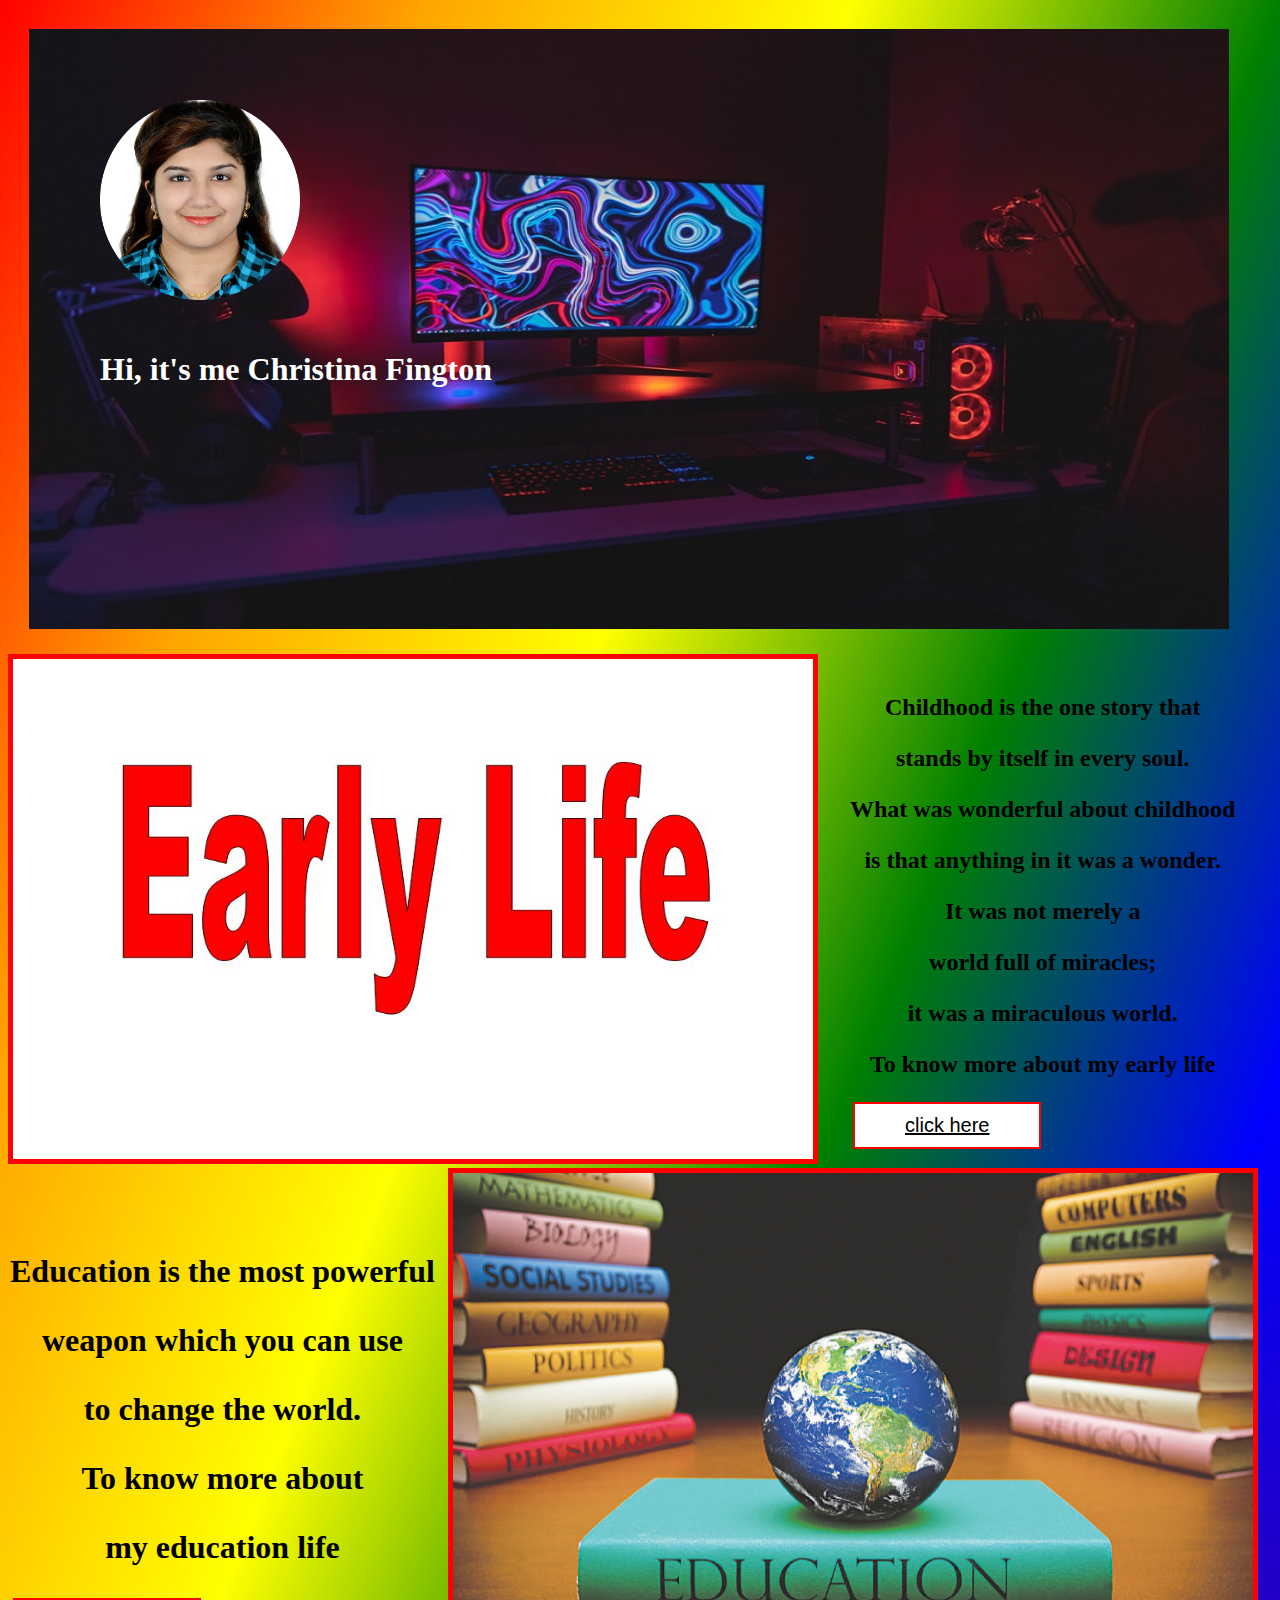
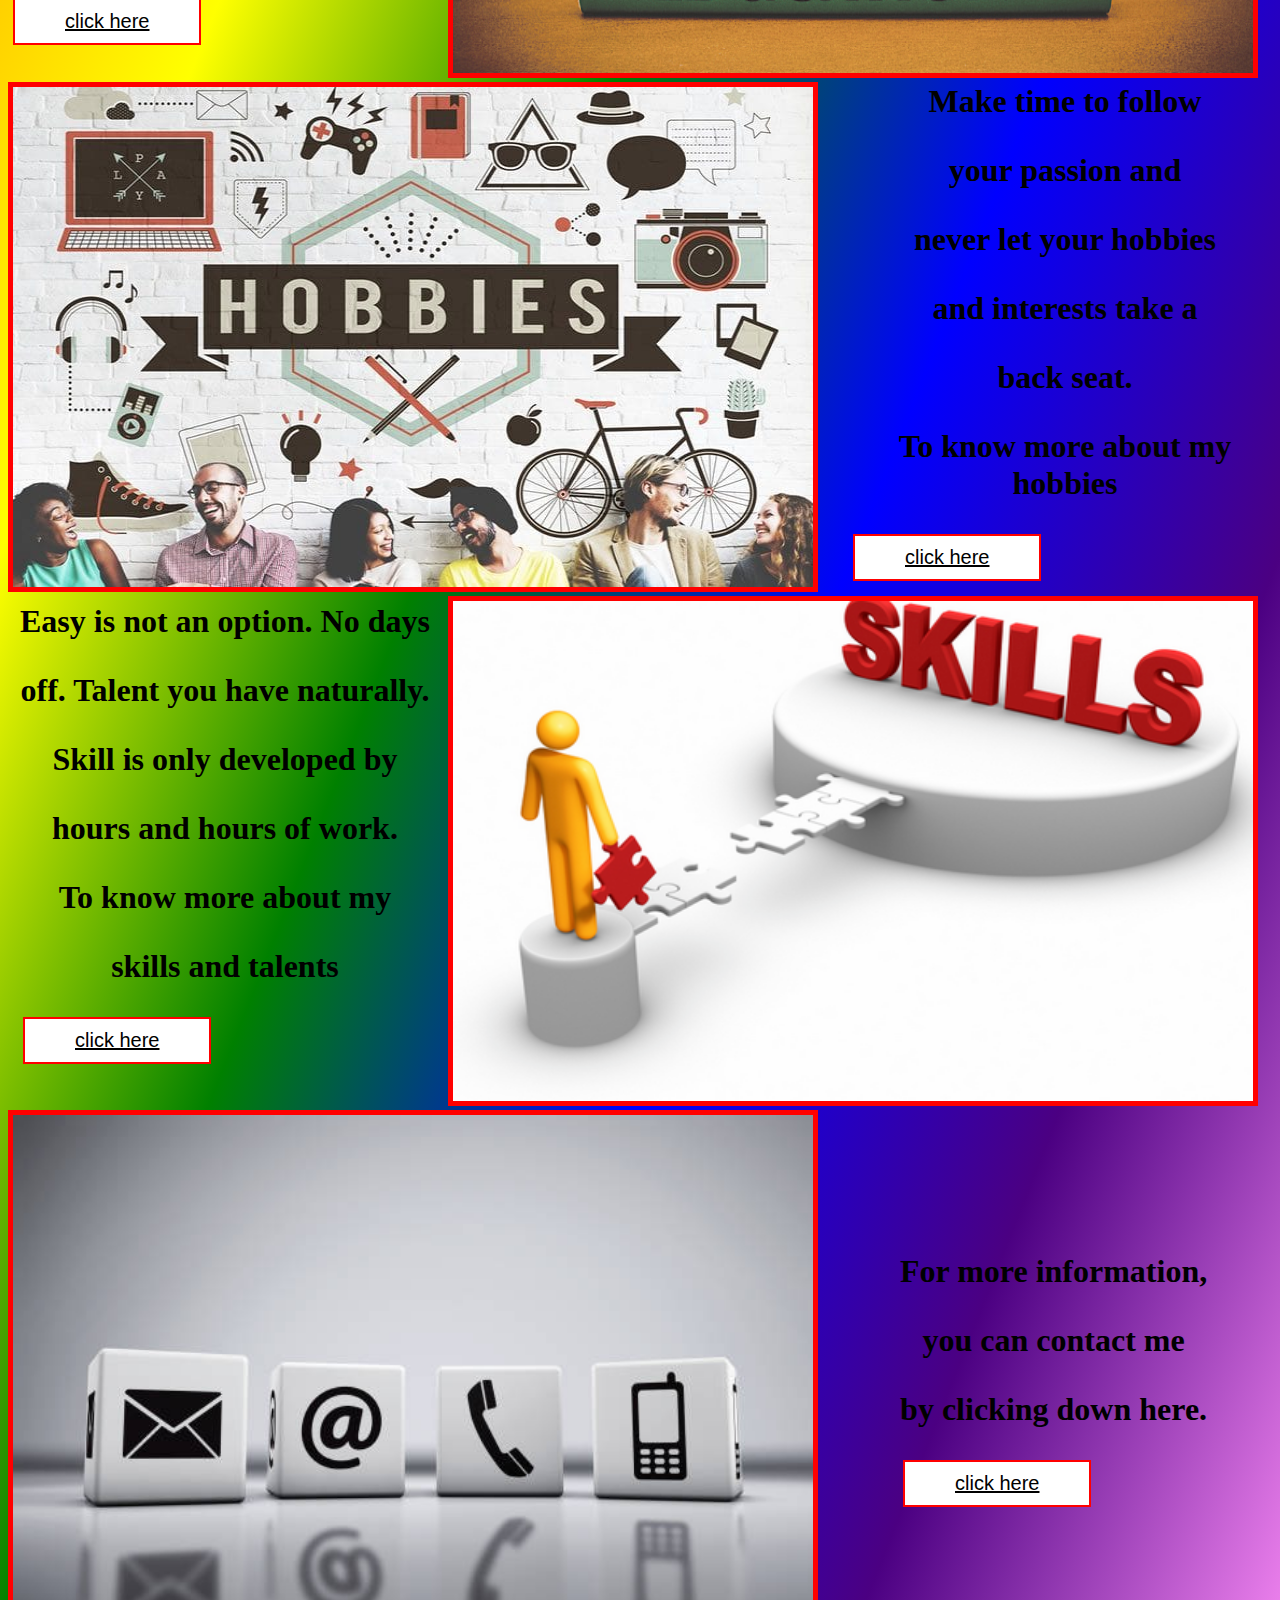
<file: index.html>
<!DOCTYPE html>
<html>
  <head>
    <meta charset="utf-8">
      <meta name="viewport"
    content="width=device-width,
    initial-scale=1">
    <title>CHRISTINA'S PERSONAL WEBSITE</title>
    <link rel="stylesheet" href="css/styles.css">
    <link rel="icon" href="favicon.ico?v=2">
<style>
  .background
  {
    position:relative;


    width:1200px;
    height:600px;

  }
  .profile
  {
    position: absolute;
    top: 100px;
    left: 100px;
  }
</style>
  </head>
  <body>

    <table cellspacing="20">
      <div style="position:relative; left:0; top:0;">
      <tr>
        <td>
          <img src="images/background.jpg" class="background"/>
          <h1 class="first-txt">
              Hi, it's me Christina Fington
          </h1>

          <h1 class="second-txt">
              I am Web Designer and Martial Artist.
          </h1>
          <img src="images/profile.png" class="profile" alt="Christina Profile Picture"
              width="200"
              height="200"/></td>
      </tr>
      </div>
      </table>



    <a href="My Early Life.html"><img class="Early_Life" src="images/slide_1.jpg" alt="Early Life"
      width="800"
      height="500">
      </a>
      <h2 class="early-life-txt">
        <p><strong>Childhood is the one story that</strong></p>
             <p><strong>stands by itself in every soul.</strong></p>
        <p><strong>What was wonderful about childhood</strong></p>
           <p><strong>is that anything in it was a wonder.</strong></p>
        <p><strong>It was not merely a</strong></p>
            <p><strong> world full of miracles;</strong></p>
          <p><strong> it was a miraculous world.</strong></p>
          <p><strong>To know more about my early life</strong></p>
        <a href="My Early Life.html"><button class="btn click">click here</button></a>
      </h2>


  <a href="My Education Life.html"><img class="Education_Life" src="images/Education-–-The-Foundation-Of-A-Good-Life.jpg" alt="Education Life"
        width="800"
        height="500"></a>
        <h1 class="education-life-txt">
          <p><strong>Education is the most powerful</strong></p>
               <p><strong>weapon which you can use</strong></p>
          <p><strong>to change the world.</strong></p>
            <p><strong>To know more about </strong></p>
            <p><strong>  my education life</strong></p>
          <a href="My Education Life.html"><button class="btn click">click here</button></a>
        </h1>

  <a href="My Hobbies.html"><img class="Hobbies" src="images/Hobbies-743x500.jpg" alt="Hobbies"
              width="800"
              height="500"></a>
              <h1 class="hobbies-txt">
                <p><strong>Make time to follow</strong></p>
                     <p><strong>your passion and</strong></p>
                <p><strong>never let your hobbies</strong></p>
                <p><strong>and interests take a</strong></p>
                <p><strong>back seat.</strong></p>
                  <p><strong>To know more about my hobbies</strong></p>
                <a href="My Hobbies.html"><button class="btn click">click here</button></a>
              </h1>

  <a href="Skills.html"><img class="Skills" src="images/skill-development-500x500.png" alt="Sills"
        width="800"
        height="500"></a>

        <h1 class="skills-txt">
          <p><strong>Easy is not an option. No days</strong></p>

          <p><strong> off. Talent you have naturally.</strong></p>
          <p><strong>Skill is only developed by</strong></p>
          <p><strong>hours and hours of work.</strong></p>
            <p><strong>To know more about my</strong></p>
              <p><strong> skills and talents</strong></p>
          <a href="Skills.html"><button class="btn click">click here</button></a>
        </h1>
  <a href="Contact Me.html"><img class="Contact_Me" src="images/istockphoto-879441788-612x612.jpg" alt="Contact Me"
        width="800"
        height="500"></a>
        <h1 class="contact-txt">
          <p><strong>For more information,</strong></p>
               <p><strong>you can contact me</strong></p>
          <p><strong>by clicking down here.</strong></p>
          <a href="Contact Me.html"><button class="btn click">click here</button></a>
        </h1>
  </body>
</html>
</file>
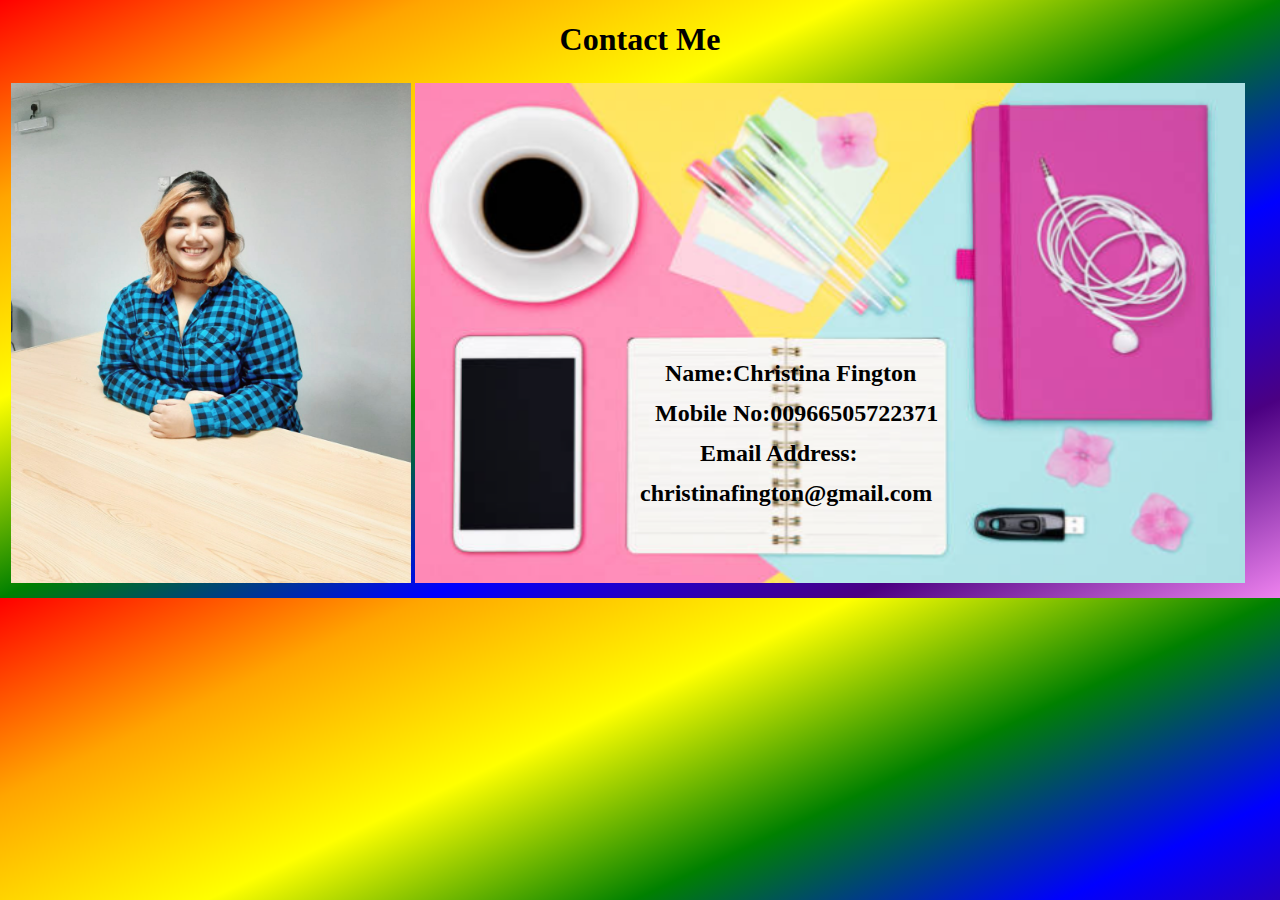
<file: Contact Me.html>
<!DOCTYPE html>
<html lang="en" dir="ltr">
  <head>
    <meta charset="utf-8">
    <title>Contact Me</title>
      <link rel="stylesheet" href="css/styles.css">
      <link rel="icon" href="favicon.ico?v=2">
  </head>
  <body>
    <h1>Contact Me</h1>
    <table>
      <div style="position:relative; left:0; top:0;">
      <tr>
        <td>
          <img src="images/PHOTO-2019-10-31-20-32-38 (1).jpg" class="my_table_pic"
          width="400px" height="500px"/>

          <img src="images/Screenshot (105).png" class="telephone_table" alt="Christina Profile Picture"
              width="830px" height="500px"/>
              <h2 class="txt_1">
                  Name:Christina Fington
              </h2>

              <h2 class="txt_2">
                  Mobile No:00966505722371
              </h2>

              <h2 class="txt_3">
                Email Address:
              </h2>
              <h2 class="txt_4">
                christinafington@gmail.com
              </h2>
            </td>
      </tr>
      </div>
      </table>

  </body>
</html>
</file>
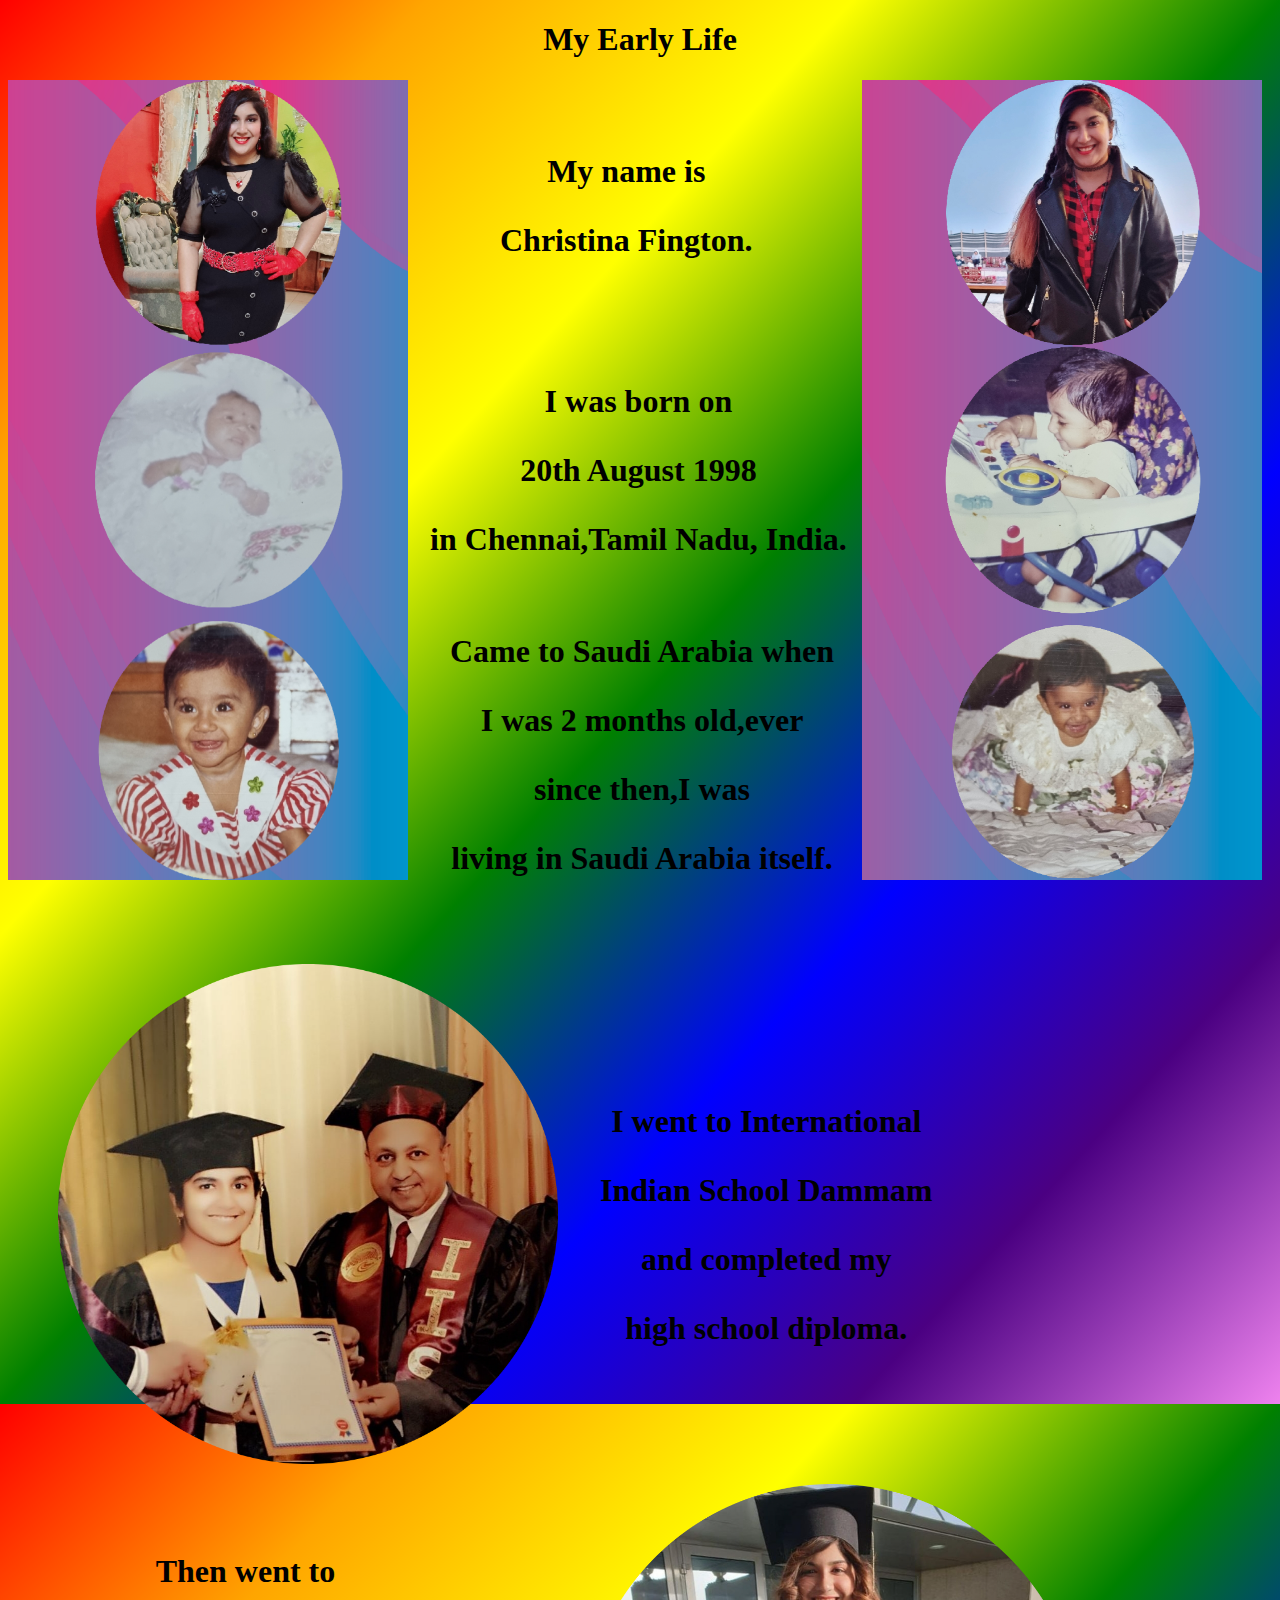
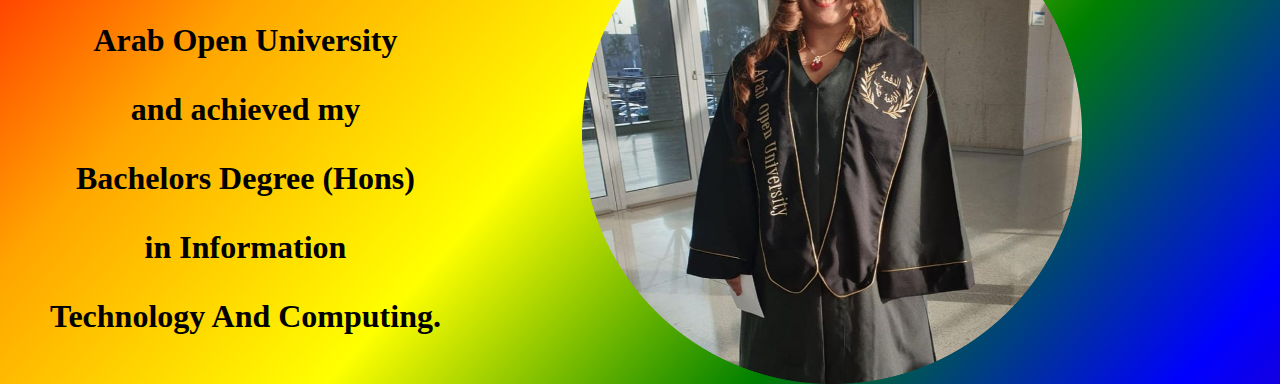
<file: My Early Life.html>
<!DOCTYPE html>
<html lang="en" dir="ltr">
  <head>
    <meta charset="utf-8">
    <title>My Early Life</title>
      <link rel="stylesheet" href="css/styles.css">
      <link rel="icon" href="favicon.ico?v=2">
  </head>
  <body>

    <h1 class="main_title" >My Early Life</h1>

    <td>
<h1 class="early-life1-txt">
      <p>My name is</p>
      <p> Christina Fington.</p>
    </h1>
    <img src="images/PIC 1.png" alt="Christina first Picture"
    width="400"
    height="800"
    />
    </td>

    <td>

    <h1 class="early-life2-txt">
      <p> I was born on</p>
         <p>20th August 1998 </p>
      <p> in Chennai,Tamil Nadu, India. </p>

    </h1>
<img src="images/PIC 2.png" class="pic2" alt="Christina second Picture"
width="400"
height="800"/>
     </td>

     <td>

    <h1 class="early-life3-txt">
     <p>Came to Saudi Arabia when</p>
        <p> I was 2 months old,ever</p>
       <p>  since then,I was </p>
         <p> living in Saudi Arabia itself. </p>

    </h1>

      </td>

      <td>
    <h1 class="early-life4-txt">
     <p>I went to International</p>
      <p>  Indian School Dammam</p>
    <p> and completed my </p>
    <p>  high school diploma.</p>
    </h1>
    <img src="images/Screenshot_20220419-134036_Instagram-modified.png" class="pic3" alt="Christina school Picture"
        width="500"
        height="500"/>
      </td>

    <td>
    <h1 class="early-life5-txt">
      <p>Then went to </p>
      <p>  Arab Open University</p>
      <p>and achieved my</p>
        <p> Bachelors Degree (Hons)</p>
      <p>in Information</p>
        <p>Technology And Computing.</p>
    </h1>
    <img src="images/Screenshot_20220419-134004_Instagram-modified.png" class="pic4" alt="Christina graduation Picture"
        width="500"
        height="500"/>
    </td>
  </p>

  </body>
</html>
</file>
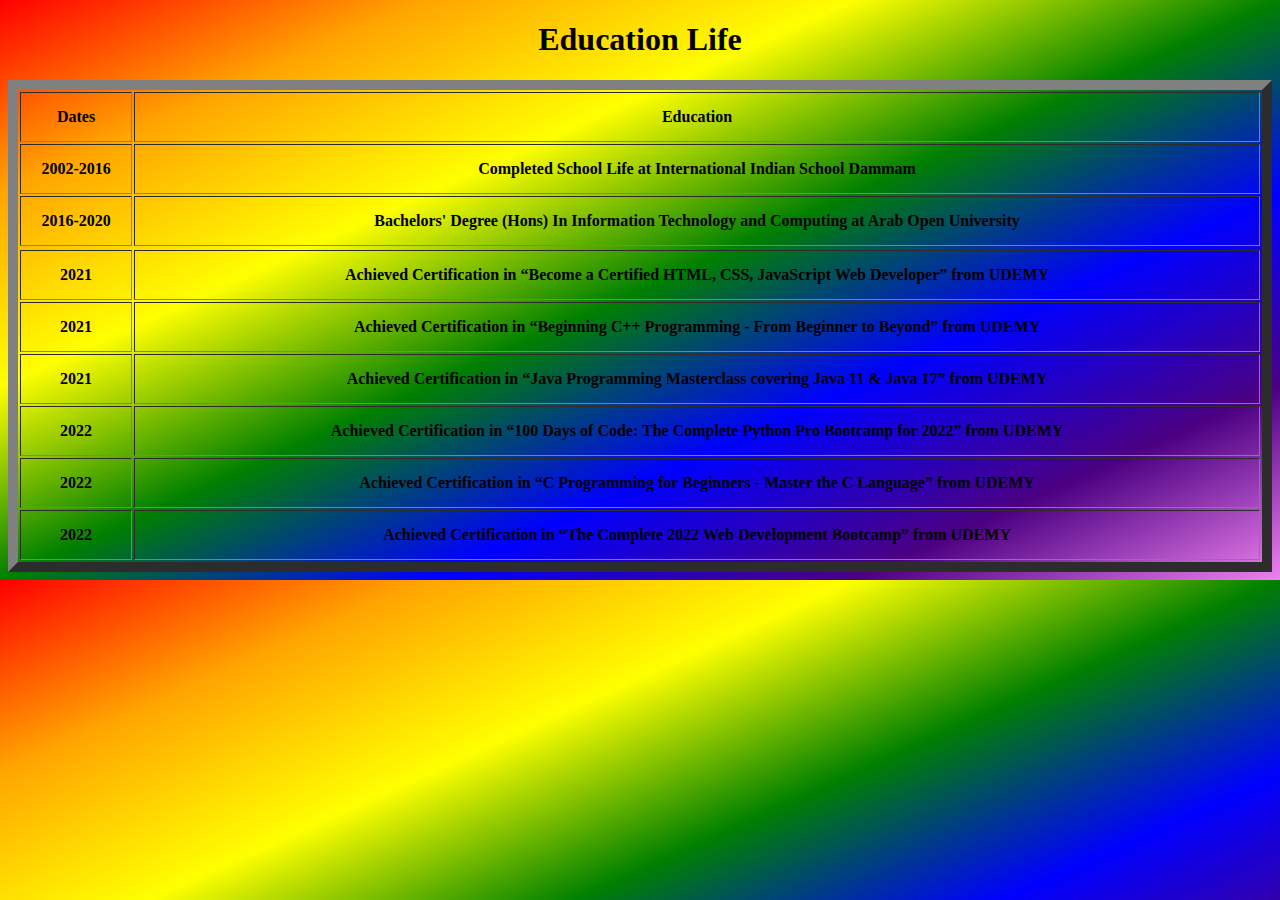
<file: My Education Life.html>
<!DOCTYPE html>
<html lang="en" dir="ltr">
  <head>
    <meta charset="utf-8">
    <title>My Education Life</title>
      <link rel="stylesheet" href="css/styles.css">
      <link rel="icon" href="favicon.ico?v=2">
  </head>
  <body>
    <h1>Education Life</h1>
    <table style="width:100%" border="10">
      <thead>
        <tr style="height:50px">
          <th>Dates</th>
          <th>Education</th>
        </tr>
      </thead>
      <tr style="height:50px">
        <td>2002-2016</td>
        <td>Completed School Life at International Indian School Dammam</td>
      </tr>
      <tr style="height:50px">
        <td>2016-2020</td>
        <td>Bachelors' Degree (Hons) In Information Technology and Computing at Arab Open University</td>
      </tr>
      <tr>
        <tr style="height:50px">
          <td>2021</td>
          <td>Achieved Certification in “Become a Certified HTML, CSS, JavaScript Web Developer” from UDEMY </td>
        </tr>
        <tr style="height:50px">
          <td>2021</td>
          <td>Achieved Certification in “Beginning C++ Programming - From Beginner to Beyond” from UDEMY</td>
        </tr>
        <tr style="height:50px">
          <td>2021</td>
          <td>Achieved Certification in “Java Programming Masterclass covering Java 11 & Java 17” from UDEMY</td>
        </tr>
        <tr style="height:50px">
          <td>2022</td>
          <td>Achieved Certification in “100 Days of Code: The Complete Python Pro Bootcamp for 2022” from UDEMY</td>
        </tr>
        <tr style="height:50px">
          <td>2022</td>
          <td>Achieved Certification in “C Programming for Beginners - Master the C Language” from UDEMY</td>
        </tr>
        <tr style="height:50px">
          <td>2022</td>
          <td>Achieved Certification in “The Complete 2022 Web Development Bootcamp” from UDEMY</td>
        </tr>
    </table>

  </body>
</html>
</file>
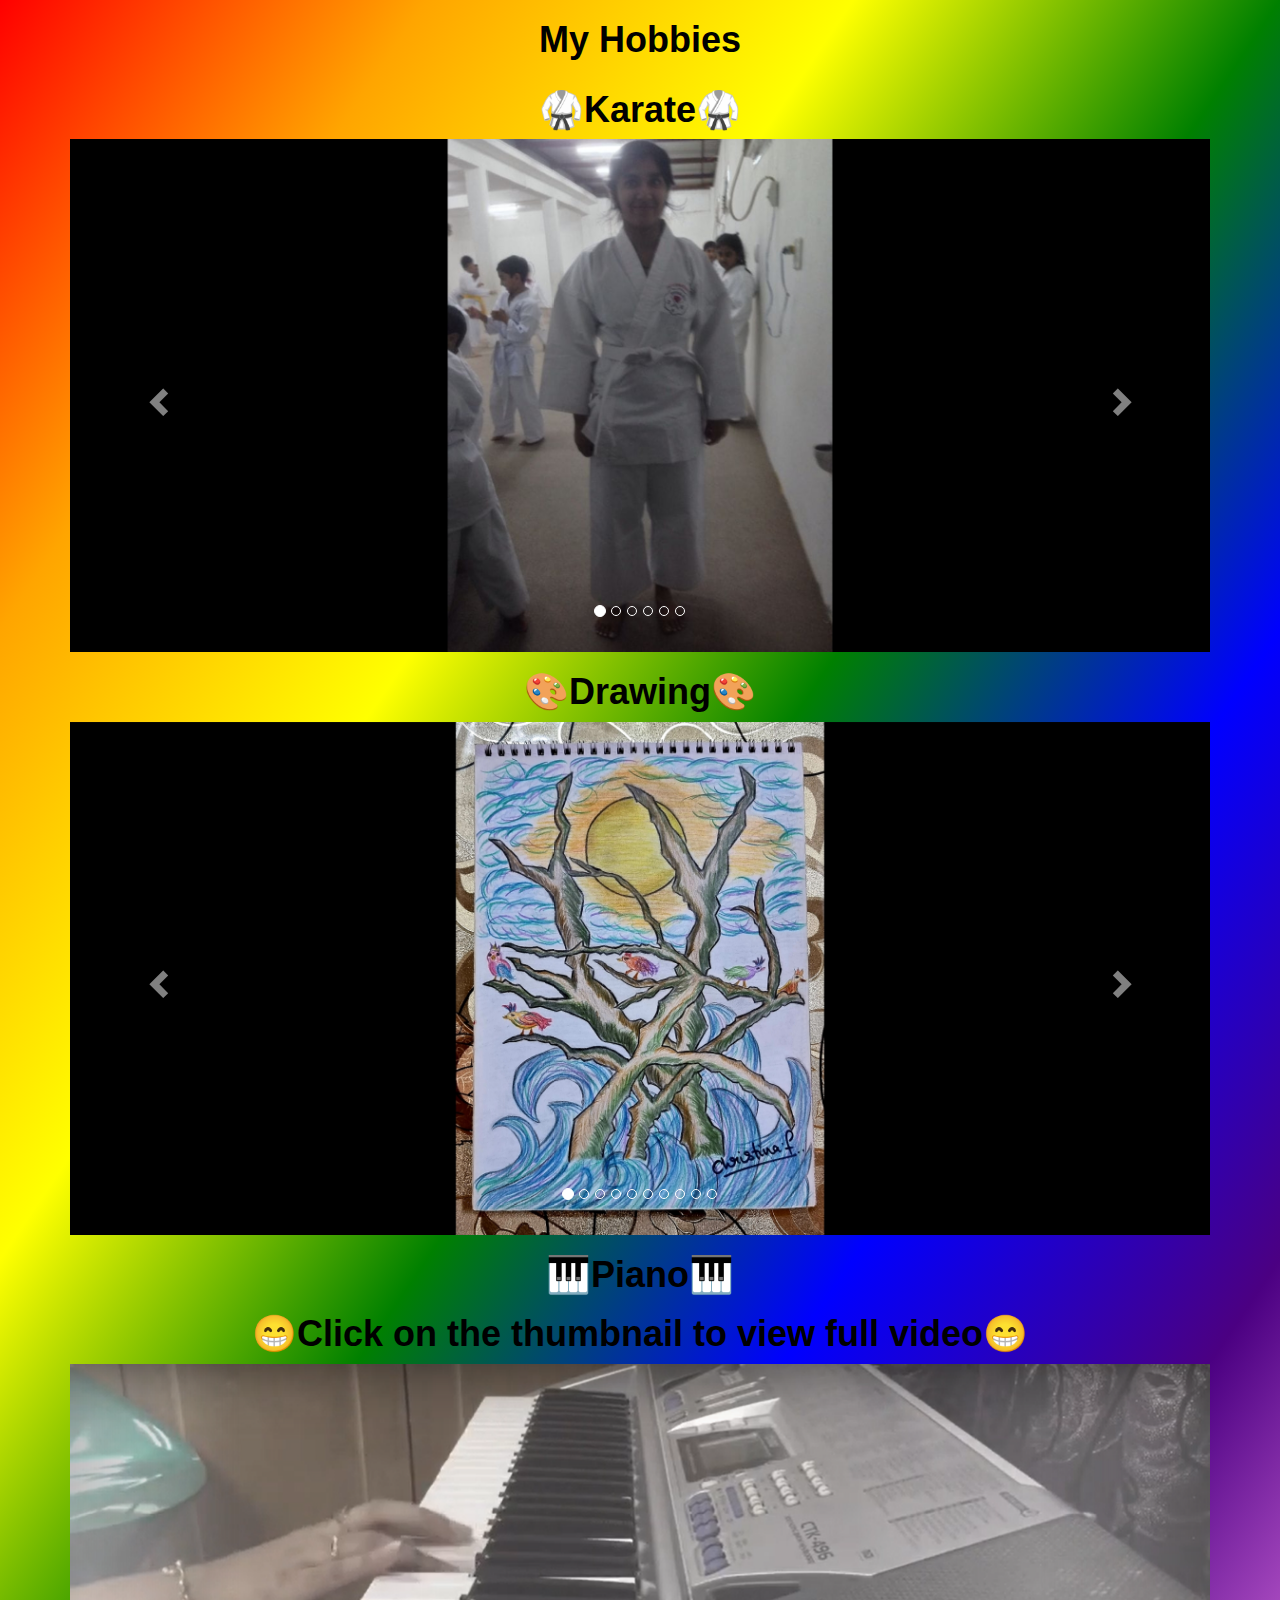
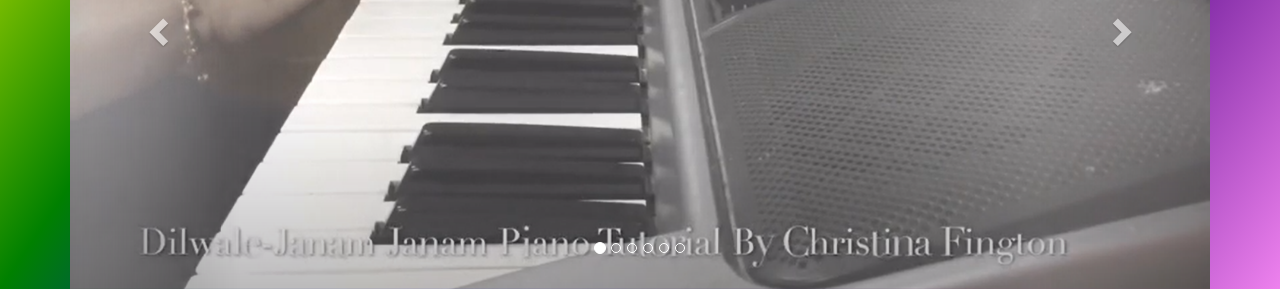
<file: My Hobbies.html>
<!DOCTYPE html>
<html lang="en" dir="ltr">
  <head>
    <meta charset="utf-8">
    <title>My Hobbies</title>
    <meta charset="utf-8">
  <meta name="viewport" content="width=device-width, initial-scale=1">
  <link rel="stylesheet" href="https://maxcdn.bootstrapcdn.com/bootstrap/3.4.1/css/bootstrap.min.css">
  <script src="https://ajax.googleapis.com/ajax/libs/jquery/3.6.0/jquery.min.js"></script>
  <script src="https://maxcdn.bootstrapcdn.com/bootstrap/3.4.1/js/bootstrap.min.js"></script>
    <link rel="stylesheet" href="css/styles.css">
    <link rel="icon" href="favicon.ico?v=2">
  </head>
  <body>

    <h1>My Hobbies</h1>

    <div class="container">
  <h1>🥋Karate🥋</h1>
  <div id="myCarousel1" class="carousel slide" data-ride="carousel">
    <!-- Indicators -->
    <ol class="carousel-indicators">
      <li data-target="#myCarousel" data-slide-to="0" class="active"></li>
      <li data-target="#myCarousel" data-slide-to="1"></li>
      <li data-target="#myCarousel" data-slide-to="2"></li>
      <li data-target="#myCarousel" data-slide-to="3"></li>
      <li data-target="#myCarousel" data-slide-to="4"></li>
      <li data-target="#myCarousel" data-slide-to="5"></li>
    </ol>

    <!-- Wrapper for slides -->
    <div class="carousel-inner">
      <div class="item active">
        <img src="images/Screenshot_20220422-092316_Gallery.jpg" alt="Christina karate pic 1"
        style="width:500 height:200;">
      </div>

      <div class="item">
        <img src="images/Screenshot_20220422-092322_Gallery.jpg"  alt="Christina karate pic 2"
        style="width:500 height:200;">
      </div>

      <div class="item">
        <img src="images/Screenshot_20220422-092326_Gallery.jpg" alt="Christina karate pic 3"
        style="width:500 height:200;">
      </div>

      <div class="item">
      <img src="images/Screenshot_20220422-092333_Gallery.jpg" alt="Christina karate pic 4"
      style="width:500 height:200;">
      </div>

      <div class="item">
        <img src="images/Screenshot_20220422-092338_Gallery.jpg" alt="Christina karate pic 5"
        style="width:500 height:200;">
      </div>

      <div class="item">
        <img src="images/Screenshot_20220422-092343_Gallery.jpg" alt="Christina karate pic 6"
        style="width:500 height:200;">
      </div>
    </div>

    <!-- Left and right controls -->
    <a class="left carousel-control" href="#myCarousel1" data-slide="prev">
      <span class="glyphicon glyphicon-chevron-left"></span>
      <span class="sr-only">Previous</span>
    </a>
    <a class="right carousel-control" href="#myCarousel1" data-slide="next">
      <span class="glyphicon glyphicon-chevron-right"></span>
      <span class="sr-only">Next</span>
    </a>
  </div>
</div>


    <div class="container">
  <h1>🎨Drawing🎨</h1>
  <div id="myCarousel2" class="carousel slide" data-ride="carousel">
    <!-- Indicators -->
    <ol class="carousel-indicators">
      <li data-target="#myCarousel" data-slide-to="0" class="active"></li>
      <li data-target="#myCarousel" data-slide-to="1"></li>
      <li data-target="#myCarousel" data-slide-to="2"></li>
      <li data-target="#myCarousel" data-slide-to="3"></li>
      <li data-target="#myCarousel" data-slide-to="4"></li>
      <li data-target="#myCarousel" data-slide-to="5"></li>
      <li data-target="#myCarousel" data-slide-to="6"></li>
      <li data-target="#myCarousel" data-slide-to="7"></li>
      <li data-target="#myCarousel" data-slide-to="8"></li>
      <li data-target="#myCarousel" data-slide-to="9"></li>
    </ol>

    <!-- Wrapper for slides -->
    <div class="carousel-inner">
      <div class="item active">
        <img src="images/Screenshot_20220422-093340_Gallery.jpg" alt="Christina drawing pic 1"
        style="width:500 height:200;">
      </div>

      <div class="item">
        <img src="images/Screenshot_20220422-093343_Gallery.jpg"  alt="Christina drawing pic 2"
        style="width:500 height:200;">
      </div>

      <div class="item">
        <img src="images/Screenshot_20220422-093346_Gallery.jpg" alt="Christina drawing pic 3"
        style="width:500 height:200;">
      </div>

      <div class="item">
      <img src="images/Screenshot_20220422-093350_Gallery.jpg" alt="Christina drawing pic 4"
      style="width:500 height:200;">
      </div>

      <div class="item">
        <img src="images/Screenshot_20220422-093353_Gallery.jpg" alt="Christina drawing pic 5"
        style="width:500 height:200;">
      </div>

      <div class="item">
        <img src="images/Screenshot_20220422-093356_Gallery.jpg" alt="Christina drawing pic 6"
        style="width:500 height:200;">
      </div>

      <div class="item">
        <img src="images/Screenshot_20220422-093359_Gallery.jpg" alt="Christina drawing pic 7"
        style="width:500 height:200;">
      </div>

      <div class="item">
        <img src="images/Screenshot_20220422-093402_Gallery.jpg" alt="Christina drawing pic 8"
        style="width:500 height:200;">
      </div>

      <div class="item">
        <img src="images/Screenshot_20220422-093405_Gallery.jpg" alt="Christina drawing pic 9"
        style="width:500 height:200;">
      </div>

      <div class="item">
        <img src="images/Screenshot_20220422-093408_Gallery.jpg" alt="Christina drawing pic 10"
        style="width:500 height:200;">
      </div>


    </div>

    <!-- Left and right controls -->
    <a class="left carousel-control" href="#myCarousel2" data-slide="prev">
      <span class="glyphicon glyphicon-chevron-left"></span>
      <span class="sr-only">Previous</span>
    </a>
    <a class="right carousel-control" href="#myCarousel2" data-slide="next">
      <span class="glyphicon glyphicon-chevron-right"></span>
      <span class="sr-only">Next</span>
    </a>
  </div>
</div>


<div class="container">
<h1>🎹Piano🎹</h1>
<h1>😁Click on the thumbnail to view full video😁</h1>
<div id="myCarousel3" class="carousel slide" data-ride="carousel">
<!-- Indicators -->
<ol class="carousel-indicators">
  <li data-target="#myCarousel" data-slide-to="0" class="active"></li>
  <li data-target="#myCarousel" data-slide-to="1"></li>
  <li data-target="#myCarousel" data-slide-to="2"></li>
  <li data-target="#myCarousel" data-slide-to="3"></li>
  <li data-target="#myCarousel" data-slide-to="4"></li>
  <li data-target="#myCarousel" data-slide-to="5"></li>
</ol>

<!-- Wrapper for slides -->
<div class="carousel-inner">
  <div class="item active">
    <a href="https://www.youtube.com/watch?v=0A9H4M5BJVo"><img src="images/Screenshot (99).png"  alt="Christina youtube 1"
    style="width:500 height:200;"></a>
  </div>

  <div class="item">
    <a href="https://www.youtube.com/watch?v=cuGLi6JvThg"><img src="images/Screenshot (100).png"  alt="Christina youtube 2"
    style="width:500 height:200;"></a>
  </div>

  <div class="item">
  <a href="https://www.youtube.com/watch?v=1fjl8q9vCyo"><img src="images/Screenshot (101).png" alt="Christina youtube 3"
    style="width:500 height:200;"></a>
  </div>

  <div class="item">
  <a href="https://www.youtube.com/watch?v=JGrBKTHE7uE"><img src="images/Screenshot (102).png" alt="Christina youtube 4"
  style="width:500 height:200;"></a>
  </div>

  <div class="item">
    <a href="https://www.youtube.com/watch?v=9C3_TSzzjTE"><img src="images/Screenshot (103).png" alt="Christina youtube 5"
    style="width:500 height:200;"></a>
  </div>

  <div class="item">
    <a href="https://www.youtube.com/watch?v=LP56WtnonwA&t=1s"><img src="images/Screenshot (104).png" alt="Christina youtube 6"
    style="width:500 height:200;"></a>
  </div>
</div>

<!-- Left and right controls -->
<a class="left carousel-control" href="#myCarousel3" data-slide="prev">
  <span class="glyphicon glyphicon-chevron-left"></span>
  <span class="sr-only">Previous</span>
</a>
<a class="right carousel-control" href="#myCarousel3" data-slide="next">
  <span class="glyphicon glyphicon-chevron-right"></span>
  <span class="sr-only">Next</span>
</a>
</div>
</div>


  </body>
</html>
</file>
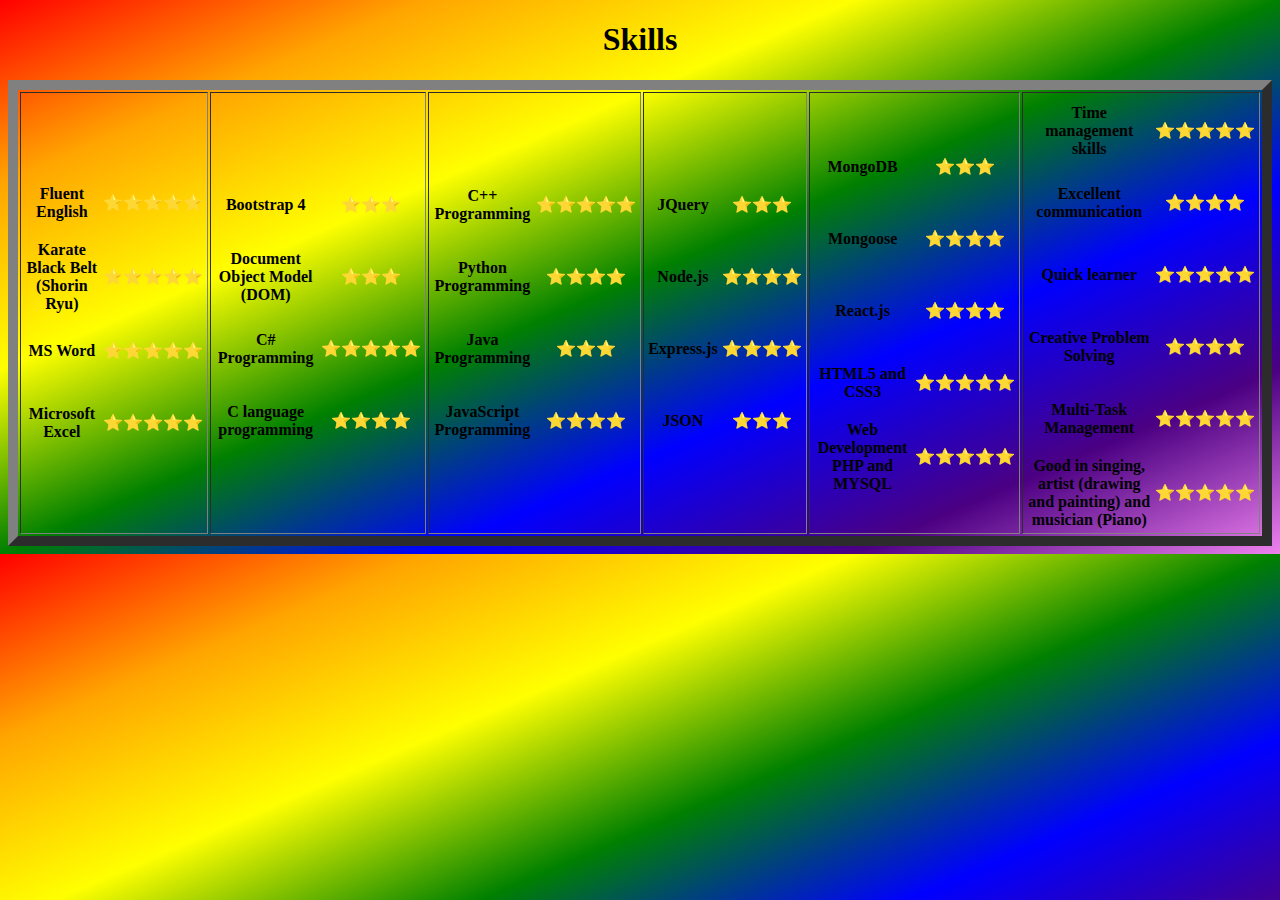
<file: Skills.html>
<!DOCTYPE html>
<html lang="en" dir="ltr">
  <head>
    <meta charset="utf-8">
    <title>Porfessional Skills</title>
      <link rel="stylesheet" href="css/styles.css">
      <link rel="icon" href="favicon.ico?v=2">
  </head>
  <body>
    <h1>Skills</h1>
    <table border="10">

      <tr style="height:70px">
        <td>
          <table>
           <tr style="height:70px">
             <td>Fluent English</td>
             <td>⭐⭐⭐⭐⭐</td>
           </tr>
           <tr style="height:70px">
             <td>Karate Black Belt (Shorin Ryu)</td>
             <td>⭐⭐⭐⭐⭐</td>
           </tr>
           <tr style="height:70px">
             <td>MS Word</td>
             <td>⭐⭐⭐⭐⭐</td>
           </tr>
           <tr style="height:70px">
             <td>Microsoft Excel</td>
             <td>⭐⭐⭐⭐⭐</td>
           </tr>
          </table>
        </td>
        <td>
          <table>
          <tr style="height:70px">
            <td>Bootstrap 4</td>
            <td>⭐⭐⭐</td>
          </tr>
          <tr style="height:70px">
            <td>Document Object Model (DOM)</td>
            <td>⭐⭐⭐</td>
          </tr>
          <tr style="height:70px">
            <td>C# Programming</td>
            <td>⭐⭐⭐⭐⭐</td>
          </tr>
          <tr style="height:70px">
            <td>C language programming</td>
            <td>⭐⭐⭐⭐</td>
          </tr>
          </table>
        </td>
        <td>
          <table>
          <tr style="height:70px">
            <td>C++ Programming</td>
            <td>⭐⭐⭐⭐⭐</td>
          </tr>
          <tr style="height:70px">
            <td>Python Programming</td>
            <td>⭐⭐⭐⭐</td>
          </tr>
          <tr style="height:70px">
            <td>Java Programming</td>
            <td>⭐⭐⭐</td>
          </tr>
          <tr style="height:70px">
            <td>JavaScript Programming</td>
            <td>⭐⭐⭐⭐</td>
          </tr>
          </table>
        </td>
      <td>
        <table>
        <tr style="height:70px">
          <td>JQuery</td>
          <td>⭐⭐⭐</td>
        </tr>
        <tr style="height:70px">
          <td>Node.js</td>
          <td>⭐⭐⭐⭐</td>
        </tr>
        <tr style="height:70px">
          <td>Express.js</td>
          <td>⭐⭐⭐⭐</td>
        </tr>
        <tr style="height:70px">
          <td>JSON</td>
          <td>⭐⭐⭐</td>
        </tr>
        </table>
      </td>
      <td>
        <table>
        <tr style="height:70px">
          <td>MongoDB</td>
          <td>⭐⭐⭐</td>
        </tr>
        <tr style="height:70px">
          <td>Mongoose</td>
          <td>⭐⭐⭐⭐</td>
        </tr>
        <tr style="height:70px">
          <td>React.js</td>
          <td>⭐⭐⭐⭐</td>
        </tr>
        <tr style="height:70px">
          <td>HTML5 and CSS3</td>
          <td>⭐⭐⭐⭐⭐</td>
        </tr>
        <tr style="height:70px">
          <td>Web Development PHP and MYSQL</td>
          <td>⭐⭐⭐⭐⭐</td>
        </tr>
        </table>
      </td>
    <td>
      <table>
      <tr style="height:70px">
        <td>Time management skills</td>
        <td>⭐⭐⭐⭐⭐</td>
      </tr>
      <tr style="height:70px">
        <td>Excellent communication</td>
        <td>⭐⭐⭐⭐</td>
      </tr>
      <tr style="height:70px">
        <td>Quick learner</td>
        <td>⭐⭐⭐⭐⭐</td>
      </tr>
      <tr style="height:70px">
        <td>Creative Problem Solving</td>
        <td>⭐⭐⭐⭐</td>
      </tr>
      <tr style="height:70px">
        <td>Multi-Task Management</td>
        <td>⭐⭐⭐⭐⭐</td>
      </tr>
      <tr style="height:70px">
        <td>Good in singing, artist (drawing and painting) and musician (Piano)</td>
        <td>⭐⭐⭐⭐⭐</td>
      </tr>
    </table>
    </td>
    </table>
  </body>
</html>
</file>
<file: css/styles.css>
@viewport{
  width:device-width;
  zoom:1.0;
}
body{
  background-image: linear-gradient(to bottom right, red,orange,yellow,green,blue,indigo,violet);
  background-color:black;
}

h1{
  font-weight: bold;
  text-align: center;
  color: black;
}
h3{
  font-weight: bold;
  text-align: center;
  color: black;
}
p{
  font-weight: bold;
  text-align: center;
  color: black;
}
td{
  
  font-weight: bold;
  text-align: center;
  color: black;
}
th{
  font-weight: bold;
  text-align: center;
  color: black;
}
a{
  font-weight: bold;
  text-align: center;
  color: black;
}

hr {
  border-style:none;
  border-top-style:dotted;
  border-color:black;
  border-width:5px;
  width:5%;
}

/*class selectors*/
.Profile_Pic
{
  position: relative;
  left: 100px;
}
.title_1
{
  position: relative;

  left: 440px;
}
.title_2
{
  position: relative;
  left: 360px;
}

.Early_Life
{
  border:5px solid red;
}
.Education_Life
{
  position: relative;
  left: 440px;
  border:5px solid red;
}
.Hobbies
{
  border:5px solid red;
}
.Skills
{
  position: relative;
  left: 440px;
  border:5px solid red;
}
.Contact_Me
{
  border:5px solid red;
}

.first-txt
{
  color:white;
position: absolute;
top: 330px;
left: 100px;
}

.second-txt
{
    color:white;
  position: absolute;
  bottom: 150px;
  left: 50px;
}
.early-life-txt
{
  font-weight: bold;
  position: absolute;
  top: 650px;
  left: 850px;
}
.btn {
  border: none;
    color: white;
    padding: 10px 50px;
    text-align: center;
    text-decoration: none;
    display: flex;
    font-size: 20px;
    margin: 4px 3px;
    transition-duration: 0.4s;
    cursor: pointer;
}

/* On mouse-over */
.btn:hover
 {
   background-color: red;
  color: white;
 }

.click
{
  background-color: white;
  color: black;
  border: 2px solid red;
}

.education-life-txt
{
  font-weight: bold;
  position: absolute;
  top: 1200px;
  left: 10px;
}
.btn {
  border: none;
    color: white;
    padding: 10px 50px;
    text-align: center;
    text-decoration: none;
    display: flex;
    font-size: 20px;
    margin: 4px 3px;
    transition-duration: 0.4s;
    cursor: pointer;
}

/* On mouse-over */
.btn:hover
 {
   background-color: red;
  color: white;
 }

.click
{
  background-color: white;
  color: black;
  border: 2px solid red;
}

.hobbies-txt
{
  font-weight: bold;
  position: absolute;
  top: 1630px;
  left: 850px;
}
.btn {
  border: none;
    color: white;
    padding: 10px 50px;
    text-align: center;
    text-decoration: none;
    display: flex;
    font-size: 20px;
    margin: 4px 3px;
    transition-duration: 0.4s;
    cursor: pointer;
}

/* On mouse-over */
.btn:hover
 {
   background-color: red;
  color: white;
 }

.click
{
  background-color: white;
  color: black;
  border: 2px solid red;
}
.skills-txt
{
  font-weight: bold;
  position: absolute;
  top: 2150px;
  left: 20px;
}
.btn {
  border: none;
    color: white;
    padding: 10px 50px;
    text-align: center;
    text-decoration: none;
    display: flex;
    font-size: 20px;
    margin: 4px 3px;
    transition-duration: 0.4s;
    cursor: pointer;
}

/* On mouse-over */
.btn:hover
 {
   background-color: red;
  color: white;
 }

.click
{
  background-color: white;
  color: black;
  border: 2px solid red;
}

.contact-txt
{
  font-weight: bold;
  position: absolute;
  top: 2800px;
  left: 900px;
}
.btn {
  border: none;
    color: white;
    padding: 10px 50px;
    text-align: center;
    text-decoration: none;
    display: flex;
    font-size: 20px;
    margin: 4px 3px;
    transition-duration: 0.4s;
    cursor: pointer;
}

/* On mouse-over */
.btn:hover
 {
   background-color: red;
  color: white;
 }

.click
{
  background-color: white;
  color: black;
  border: 2px solid red;
}



.pic2
{
  position: relative;

  left:450px;
}

.pic3
{
  position: relative;
  top:80px;
  left:50px;
}
.pic4
{
  position: relative;
  top:600px;
  left:70px;
}


.early-life1-txt
{
  font-weight: bold;
  position: absolute;
  top: 100px;
  left: 500px;
}
.early-life2-txt
{
  font-weight: bold;
  position: absolute;
  top: 330px;
  left: 430px;
}
.early-life3-txt
{
  font-weight: bold;
  position: absolute;
  top: 580px;
  left: 450px;
}
.early-life4-txt
{
  font-weight: bold;
  position: absolute;
  top: 1050px;
  left: 600px;
}
.early-life5-txt
{
  font-weight: bold;
  position: absolute;
  top: 1500px;
  left: 50px;
}

.karate_pic1
{
  position: relative;
  top:80px;

}
.karate_pic2
{
  position: relative;
  top:200px;

}
.karate_pic3
{
  position: relative;
  top:80px;
  left:20px;
}
.karate_pic4
{
  position: relative;
  top:400px;
  left:10px;

}
.karate_pic5
{
  position: relative;

  left:10px;
}
.karate_pic6
{
  position: relative;
  top:100px;
  left:20px;
}

.txt_1
{
  color:black;
  position: absolute;
  top: 340px;
  left: 665px;
}
.txt_2
{
  color:black;
  position: absolute;
  top: 380px;
  left: 655px;
}
.txt_3
{
  color:black;
  position: absolute;
  top: 420px;
  left: 700px;
}
.txt_4
{
  color:black;
  position: absolute;
  top: 460px;
  left: 640px;
}
</file>
